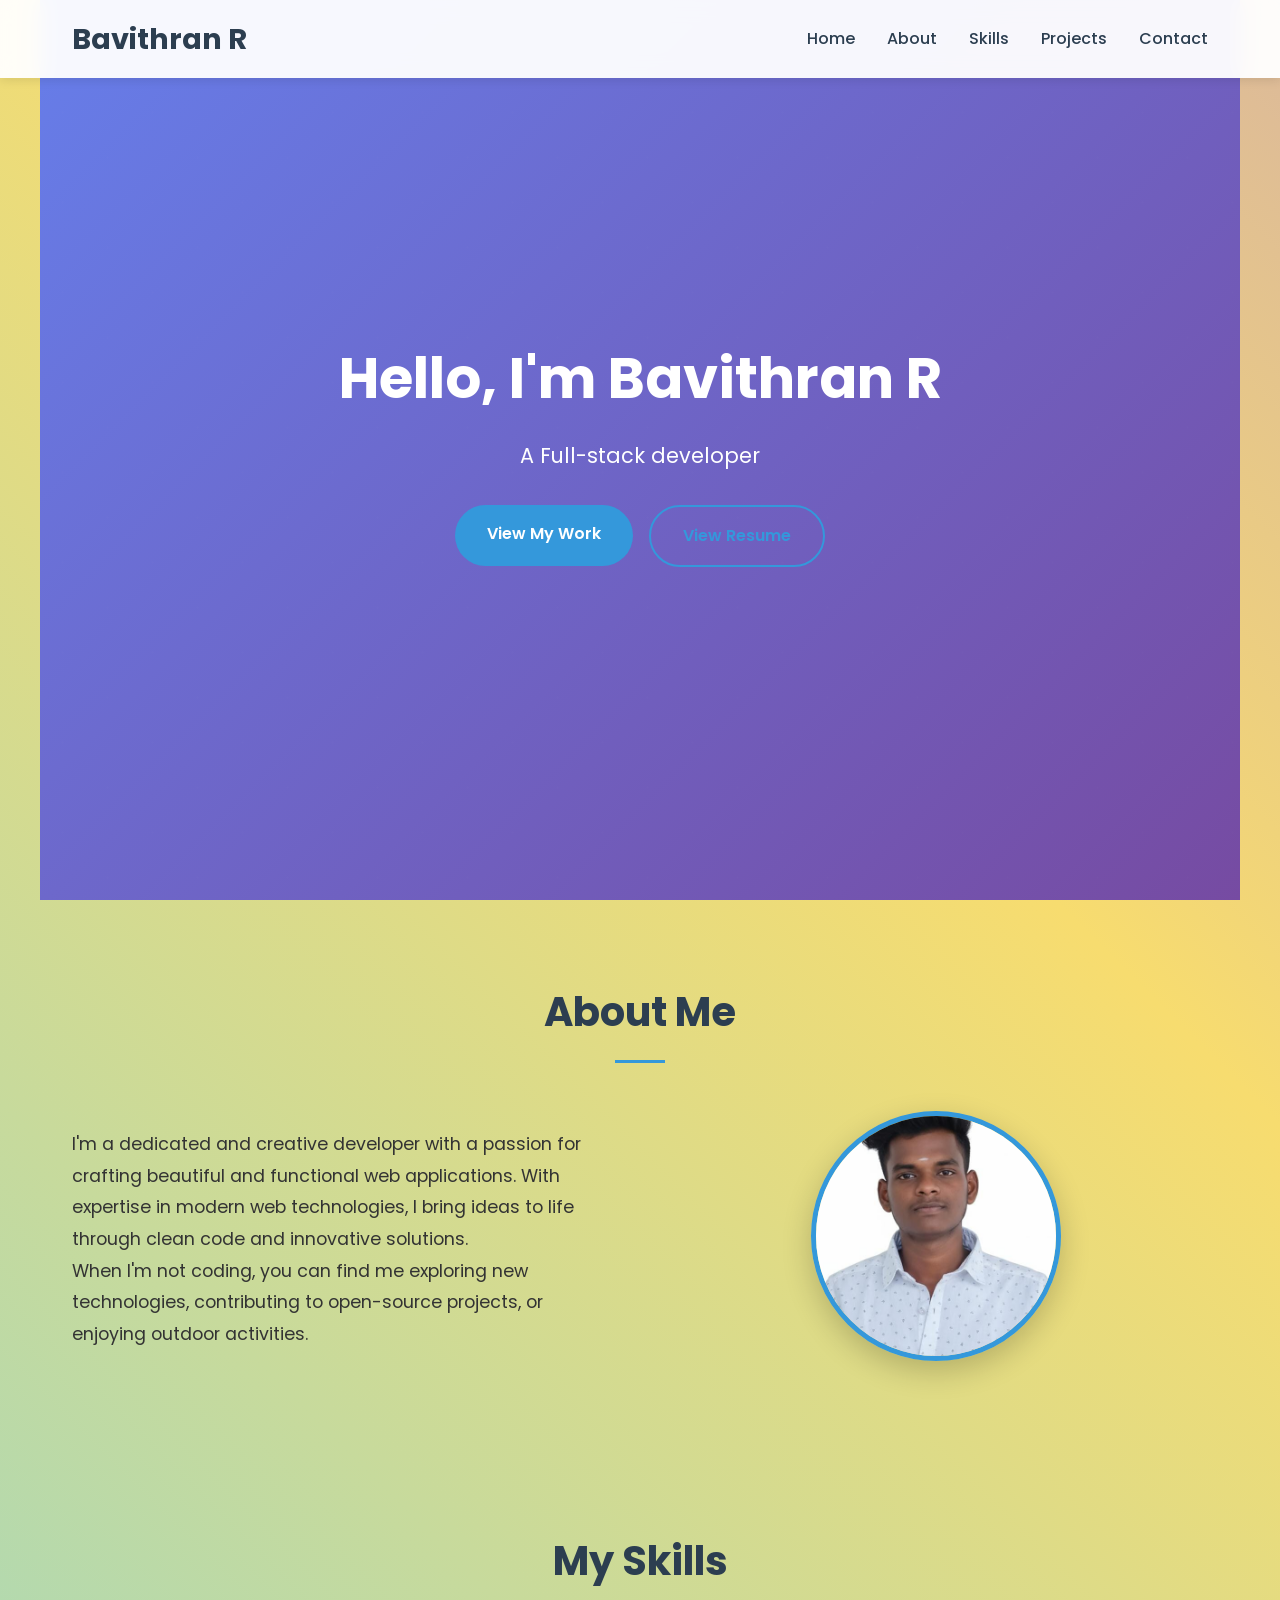
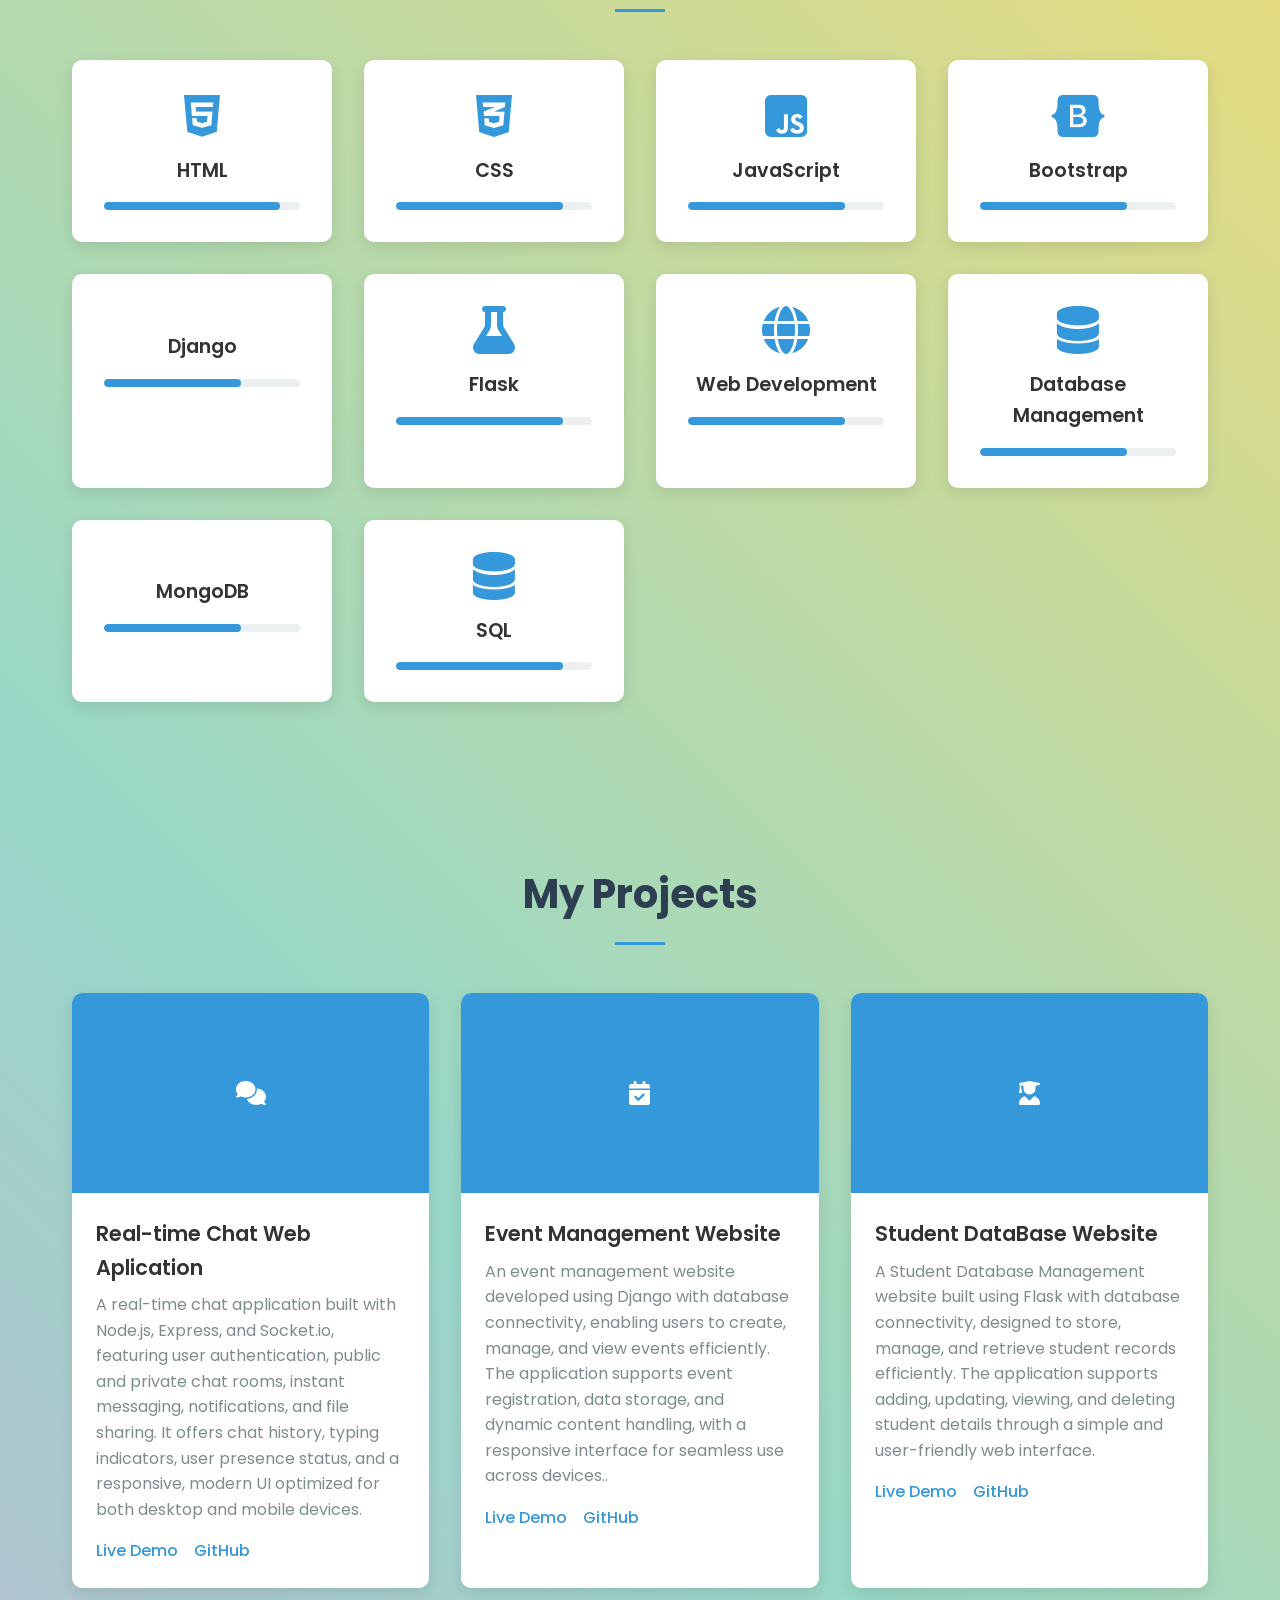
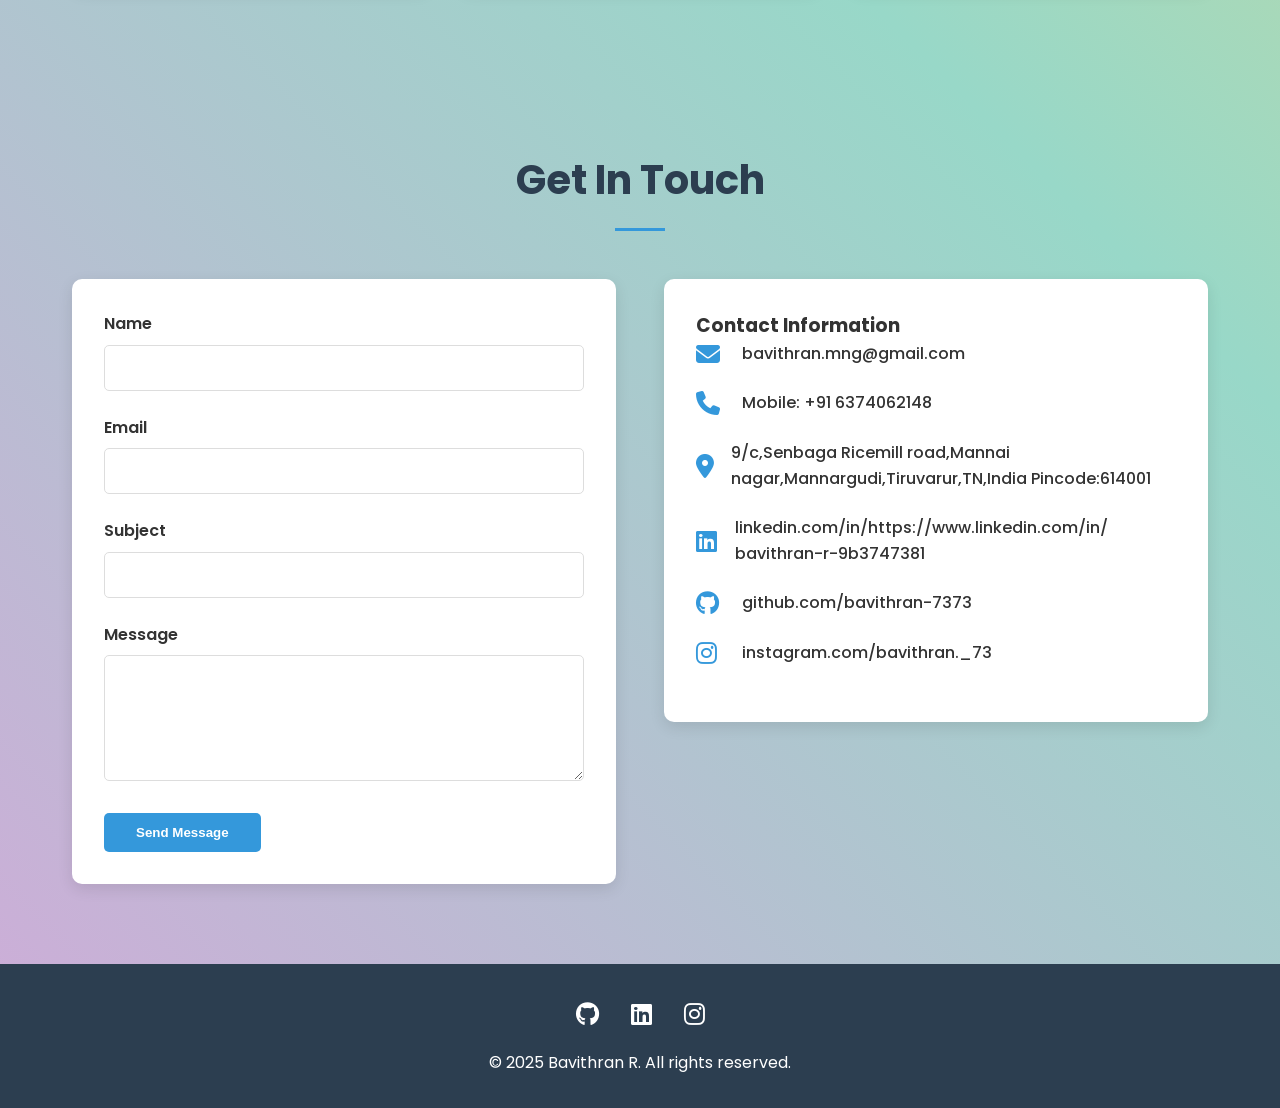
<file: index.html>
<!DOCTYPE html>
<html lang="en">
<head>
    <meta charset="UTF-8">
    <meta name="viewport" content="width=device-width, initial-scale=1.0">
    <title>Bavithran - Personal Portfolio</title>
    <link rel="stylesheet" href="style.css">
    <link href="https://fonts.googleapis.com/css2?family=Poppins:wght@300;400;500;600;700&display=swap" rel="stylesheet">
    <link rel="stylesheet" href="https://cdnjs.cloudflare.com/ajax/libs/font-awesome/6.4.0/css/all.min.css">
</head>
<body>
    <div class="background-animation">
        <div class="particle particle-1"></div>
        <div class="particle particle-2"></div>
        <div class="particle particle-3"></div>
        <div class="particle particle-4"></div>
        <div class="particle particle-5"></div>
        <div class="particle particle-6"></div>
        <div class="particle particle-7"></div>
        <div class="particle particle-8"></div>
        <div class="particle particle-9"></div>
        <div class="particle particle-10"></div>
    </div>
    <header>
        <nav>
            <div class="logo">Bavithran R</div>
            <ul class="nav-links">
                <li><a href="#home">Home</a></li>
                <li><a href="#about">About</a></li>
                <li><a href="#skills">Skills</a></li>
                <li><a href="#projects">Projects</a></li>
                <li><a href="#contact">Contact</a></li>
            </ul>
        </nav>
    </header>

    <section id="home" class="hero">
        <div class="hero-content">
            <h1>Hello, I'm <span class="highlight">Bavithran R</span></h1>
            <p>A Full-stack developer creating amazing Websites.</p>
            <div class="hero-buttons">
                <a href="#projects" class="cta-button">View My Work</a>
                <a href="docs/Bavithran R. Resume .pdf" class="cta-button secondary" target="_blank">View Resume</a>
            </div>
        </div>
    </section>

    <section id="about" class="fade-in">
        <h2 class="section-title">About Me</h2>
        <div class="about-content">
            <div class="about-text">
                <p>I'm a dedicated and creative developer with a passion for crafting beautiful and functional web applications. With expertise in modern web technologies, I bring ideas to life through clean code and innovative solutions.</p>
                <p>When I'm not coding, you can find me exploring new technologies, contributing to open-source projects, or enjoying outdoor activities.</p>
            </div>
            <div class="about-image">
                <img src="images/bavithran%20img.jpeg" alt="Bavithran R" class="profile-img">
            </div>
        </div>
    </section>

    <section id="skills" class="fade-in">
        <h2 class="section-title">My Skills</h2>
        <div class="skills-grid">
            <div class="skill-card">
                <i class="fab fa-html5 skill-icon"></i>
                <h3 class="skill-name">HTML</h3>
                <div class="skill-level">
                    <div class="skill-fill" style="width: 90%;"></div>
                </div>
            </div>
            <div class="skill-card">
                <i class="fab fa-css3-alt skill-icon"></i>
                <h3 class="skill-name">CSS</h3>
                <div class="skill-level">
                    <div class="skill-fill" style="width: 85%;"></div>
                </div>
            </div>
            <div class="skill-card">
                <i class="fab fa-js-square skill-icon"></i>
                <h3 class="skill-name">JavaScript</h3>
                <div class="skill-level">
                    <div class="skill-fill" style="width: 80%;"></div>
                </div>
            </div>
            <div class="skill-card">
                <i class="fab fa-bootstrap skill-icon"></i>
                <h3 class="skill-name">Bootstrap</h3>
                <div class="skill-level">
                    <div class="skill-fill" style="width: 75%;"></div>
                </div>
            </div>
            <div class="skill-card">
                <i class="fab fa-django skill-icon"></i>
                <h3 class="skill-name">Django</h3>
                <div class="skill-level">
                    <div class="skill-fill" style="width: 70%;"></div>
                </div>
            </div>
            <div class="skill-card">
                <i class="fas fa-flask skill-icon"></i>
                <h3 class="skill-name">Flask</h3>
                <div class="skill-level">
                    <div class="skill-fill" style="width: 85%;"></div>
                </div>
            </div>
            <div class="skill-card">
                <i class="fas fa-globe skill-icon"></i>
                <h3 class="skill-name">Web Development</h3>
                <div class="skill-level">
                    <div class="skill-fill" style="width: 80%;"></div>
                </div>
            </div>
            <div class="skill-card">
                <i class="fas fa-database skill-icon"></i>
                <h3 class="skill-name">Database Management</h3>
                <div class="skill-level">
                    <div class="skill-fill" style="width: 75%;"></div>
                </div>
            </div>
            <div class="skill-card">
                <i class="fab fa-mongodb skill-icon"></i>
                <h3 class="skill-name">MongoDB</h3>
                <div class="skill-level">
                    <div class="skill-fill" style="width: 70%;"></div>
                </div>
            </div>
            <div class="skill-card">
                <i class="fas fa-database skill-icon"></i>
                <h3 class="skill-name">SQL</h3>
                <div class="skill-level">
                    <div class="skill-fill" style="width: 85%;"></div>
                </div>
            </div>
        </div>
    </section>

    <section id="projects" class="fade-in">
        <h2 class="section-title">My Projects</h2>
        <div class="projects-grid">
            <div class="project-card">
                <div class="project-image">
                   <i class="fa-solid fa-comments"></i>
                </div>
                <div class="project-content">
                    <h3 class="project-title">Real-time Chat Web Aplication</h3>
                    <p class="project-description">A real-time chat application built with Node.js, Express, and Socket.io, featuring user authentication, public and private chat rooms, instant messaging, notifications, and file sharing. It offers chat history, typing indicators, user presence status, and a responsive, modern UI optimized for both desktop and mobile devices.</p>
                    <div class="project-links">
                        <a href="#" class="project-link">Live Demo</a>
                        <a href="#" class="project-link">GitHub</a>
                    </div>
                </div>
            </div>
            <div class="project-card">
                <div class="project-image">
                    <i class="fa-solid fa-calendar-check"></i>
                </div>
                <div class="project-content">
                    <h3 class="project-title">Event Management Website</h3>
                    <p class="project-description">An event management website developed using Django with database connectivity, enabling users to create, manage, and view events efficiently. The application supports event registration, data storage, and dynamic content handling, with a responsive interface for seamless use across devices..</p>
                    <div class="project-links">
                        <a href="#" class="project-link">Live Demo</a>
                        <a href="#" class="project-link">GitHub</a>
                    </div>
                </div>
            </div>
            <div class="project-card">
                <div class="project-image">
                    <i class="fa-solid fa-user-graduate"></i>
                </div>
                <div class="project-content">
                    <h3 class="project-title">Student DataBase Website</h3>
                    <p class="project-description">A Student Database Management website built using Flask with database connectivity, designed to store, manage, and retrieve student records efficiently. The application supports adding, updating, viewing, and deleting student details through a simple and user-friendly web interface.</p>
                    <div class="project-links">
                        <a href="#" class="project-link">Live Demo</a>
                        <a href="#" class="project-link">GitHub</a>
                    </div>
                </div>
            </div>
        </div>
    </section>

    <section id="contact" class="fade-in">
        <h2 class="section-title">Get In Touch</h2>
        <div class="contact-content">
            <div class="contact-form">
                <form id="contactForm" action="https://formspree.io/f/your-form-id" method="POST">
                    <div class="form-group">
                        <label for="name">Name</label>
                        <input type="text" id="name" name="name" required>
                    </div>
                    <div class="form-group">
                        <label for="email">Email</label>
                        <input type="email" id="email" name="email" required>
                    </div>
                    <div class="form-group">
                        <label for="subject">Subject</label>
                        <input type="text" id="subject" name="subject" required>
                    </div>
                    <div class="form-group">
                        <label for="message">Message</label>
                        <textarea id="message" name="message" rows="5" required></textarea>
                    </div>
                    <button type="submit" class="submit-btn">Send Message</button>
                </form>
            </div>
            <div class="contact-info">
                <h3>Contact Information</h3>
                <div class="contact-item">
                    <i class="fas fa-envelope"></i>
                    <p>bavithran.mng@gmail.com</p>
                </div>
                <div class="contact-item">
                    <i class="fas fa-phone"></i>
                    <p>Mobile: +91 6374062148</p>
                </div>
                <div class="contact-item">
                    <i class="fas fa-map-marker-alt"></i>
                    <p>9/c,Senbaga Ricemill road,Mannai nagar,Mannargudi,Tiruvarur,TN,India
                        Pincode:614001
                    </p>
                </div>
                <div class="contact-item">
                    <i class="fab fa-linkedin"></i>
                    <p>linkedin.com/in/https://www.linkedin.com/in/ bavithran-r-9b3747381</p>
                </div>
                <div class="contact-item">
                    <i class="fab fa-github"></i>
                    <p>github.com/bavithran-7373</p>
                </div>
                <div class="contact-item">
                    <i class="fab fa-instagram"></i>
                    <p>instagram.com/bavithran._73</p>
                </div>
            </div>
        </div>
    </section>

    <footer>
        <div class="social-links">
            <a href="#"><i class="fab fa-github"></i></a>
            <a href="#"><i class="fab fa-linkedin"></i></a>
            <a href="#"><i class="fab fa-instagram"></i></a>
        </div>
        <p>&copy; 2025 Bavithran R. All rights reserved.</p>
    </footer>

    <script src="script.js"></script>
</body>
</html>
</file>
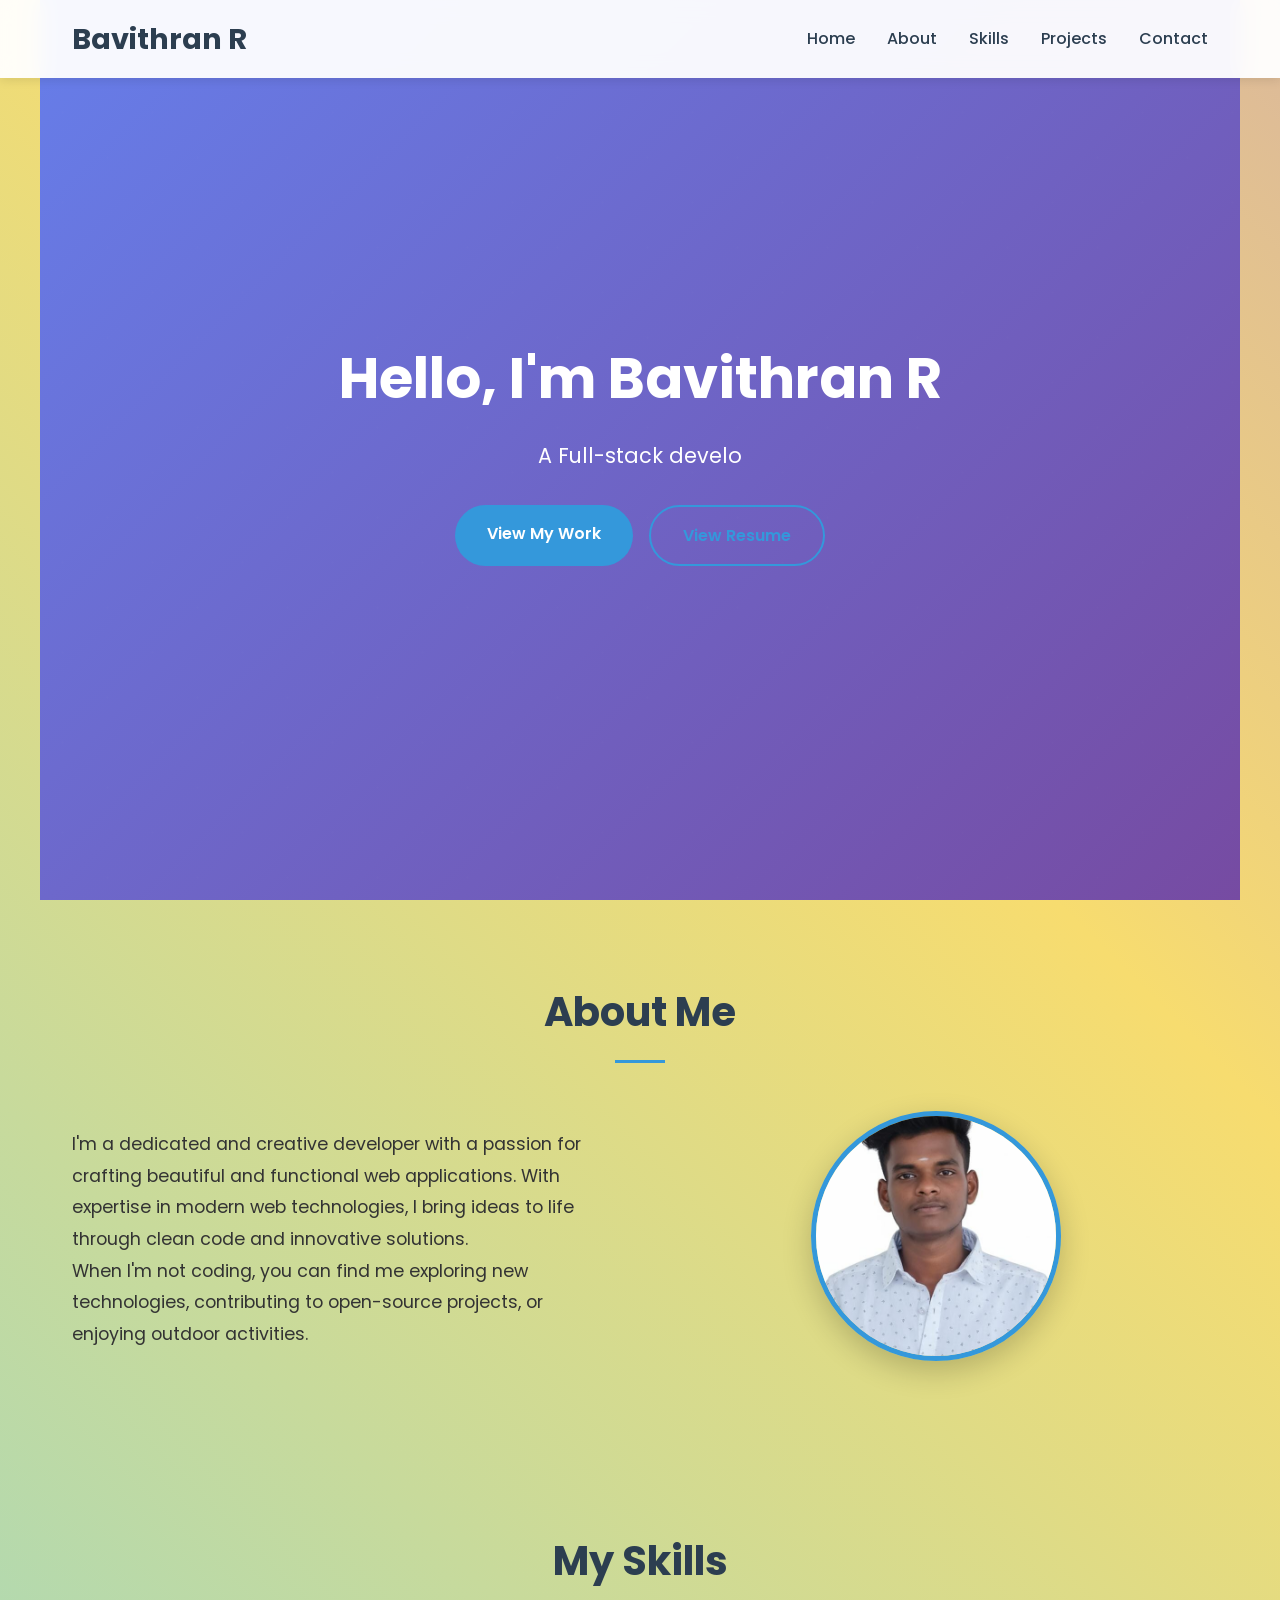
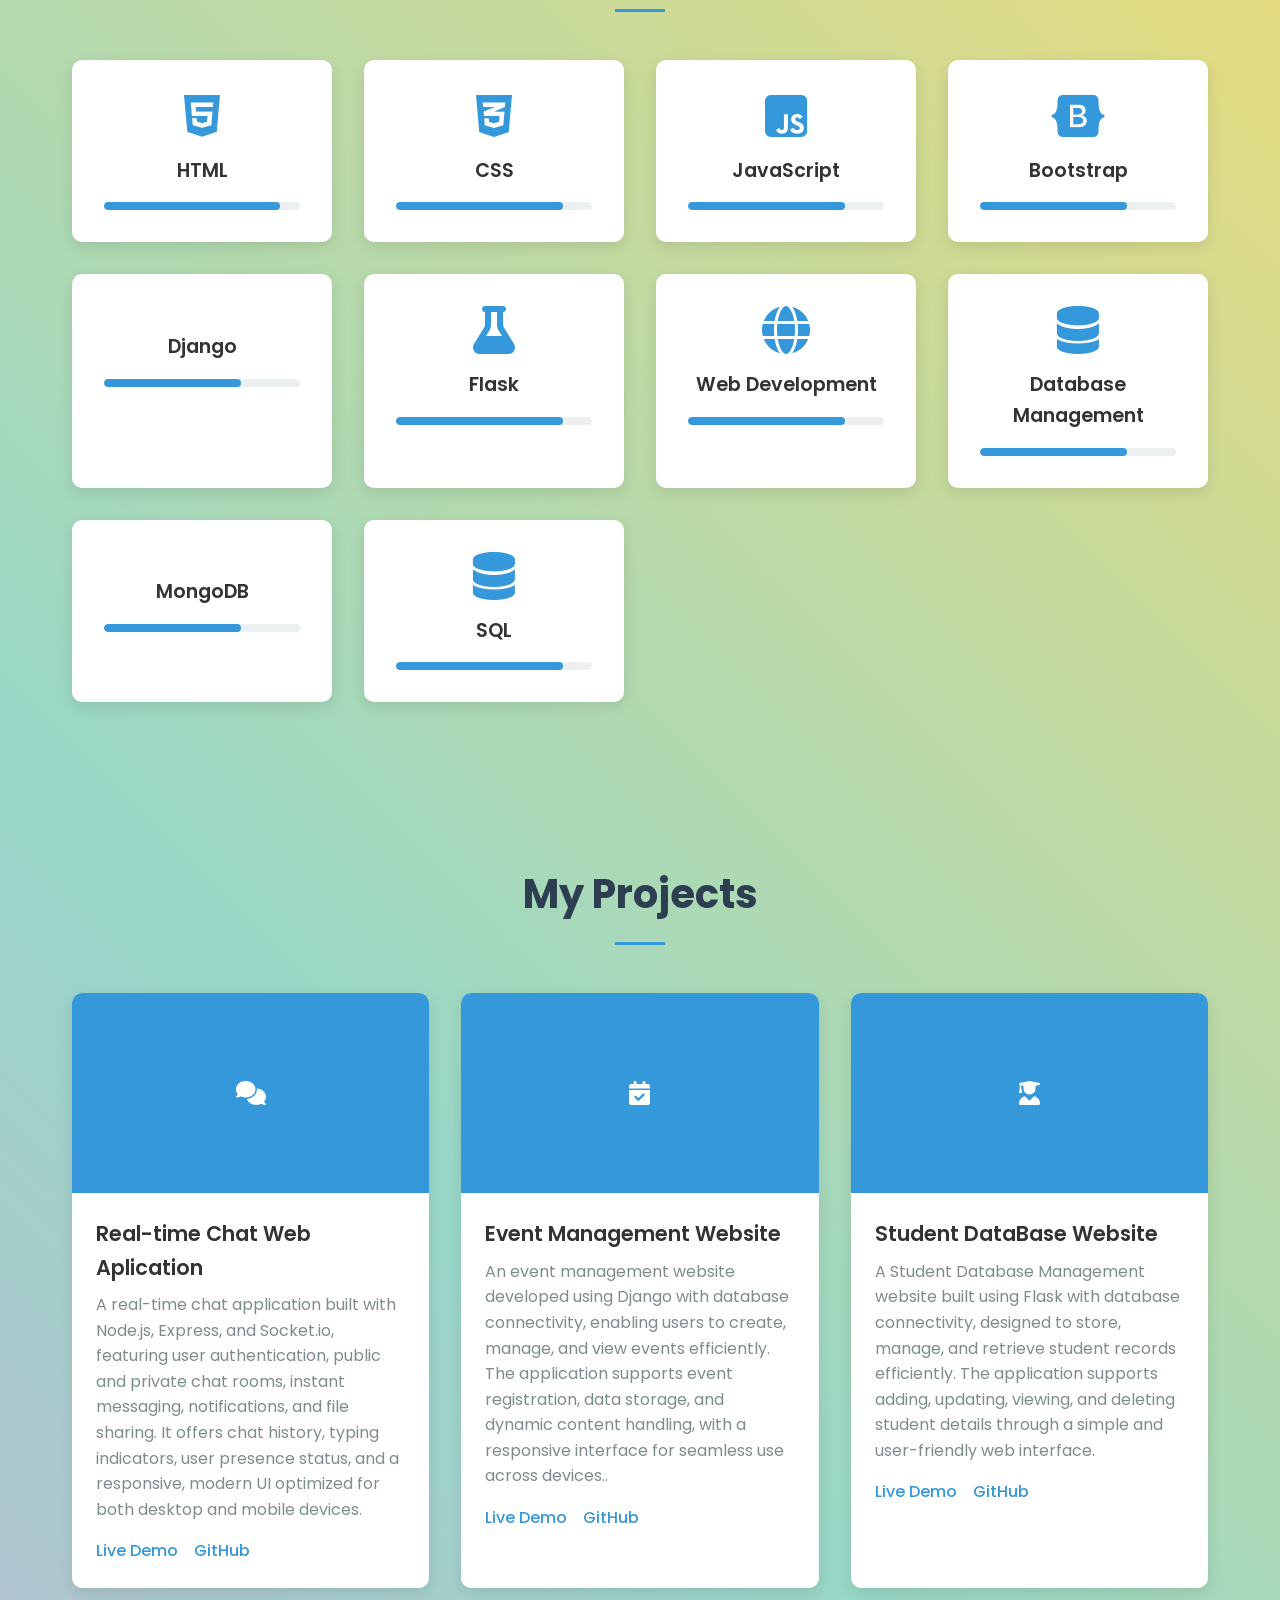
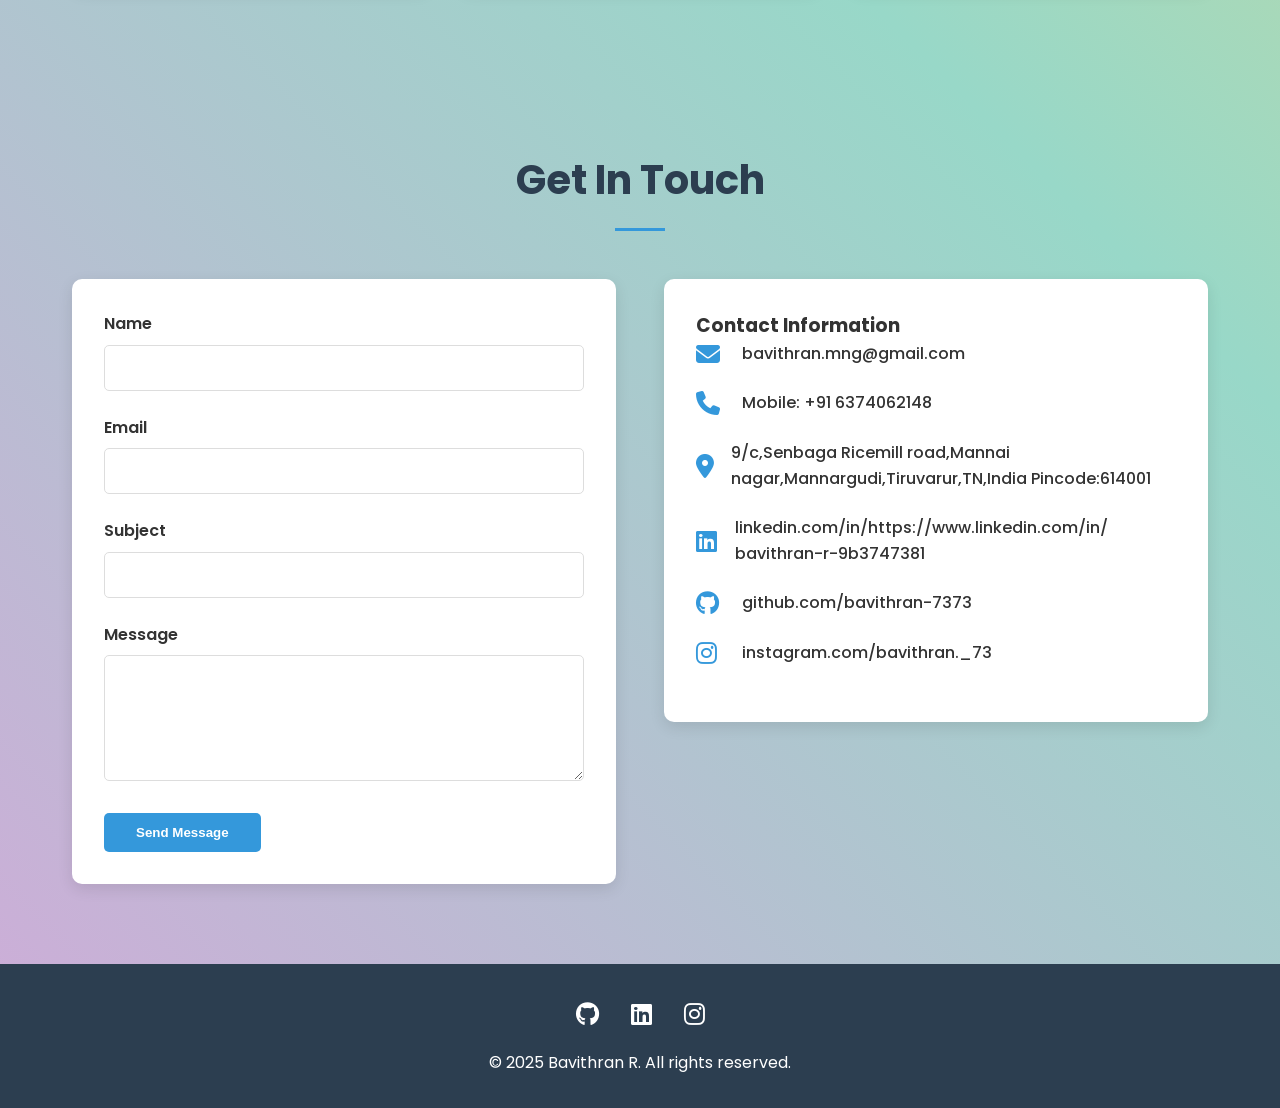
<file: portfolio/portfolio.html>
<!DOCTYPE html>
<html lang="en">
<head>
    <meta charset="UTF-8">
    <meta name="viewport" content="width=device-width, initial-scale=1.0">
    <title>Bavithran - Personal Portfolio</title>
    <link rel="stylesheet" href="portfolio.css">
    <link href="https://fonts.googleapis.com/css2?family=Poppins:wght@300;400;500;600;700&display=swap" rel="stylesheet">
    <link rel="stylesheet" href="https://cdnjs.cloudflare.com/ajax/libs/font-awesome/6.4.0/css/all.min.css">
</head>
<body>
    <div class="background-animation">
        <div class="particle particle-1"></div>
        <div class="particle particle-2"></div>
        <div class="particle particle-3"></div>
        <div class="particle particle-4"></div>
        <div class="particle particle-5"></div>
        <div class="particle particle-6"></div>
        <div class="particle particle-7"></div>
        <div class="particle particle-8"></div>
        <div class="particle particle-9"></div>
        <div class="particle particle-10"></div>
    </div>
    <header>
        <nav>
            <div class="logo">Bavithran R</div>
            <ul class="nav-links">
                <li><a href="#home">Home</a></li>
                <li><a href="#about">About</a></li>
                <li><a href="#skills">Skills</a></li>
                <li><a href="#projects">Projects</a></li>
                <li><a href="#contact">Contact</a></li>
            </ul>
        </nav>
    </header>

    <section id="home" class="hero">
        <div class="hero-content">
            <h1>Hello, I'm <span class="highlight">Bavithran R</span></h1>
            <p>A Full-stack developer creating amazing Websites.</p>
            <div class="hero-buttons">
                <a href="#projects" class="cta-button">View My Work</a>
                <a href="docs/Bavithran R. Resume .pdf" class="cta-button secondary" target="_blank">View Resume</a>
            </div>
        </div>
    </section>

    <section id="about" class="fade-in">
        <h2 class="section-title">About Me</h2>
        <div class="about-content">
            <div class="about-text">
                <p>I'm a dedicated and creative developer with a passion for crafting beautiful and functional web applications. With expertise in modern web technologies, I bring ideas to life through clean code and innovative solutions.</p>
                <p>When I'm not coding, you can find me exploring new technologies, contributing to open-source projects, or enjoying outdoor activities.</p>
            </div>
            <div class="about-image">
                <img src="images/bavithran%20img.jpeg" alt="Bavithran R" class="profile-img">
            </div>
        </div>
    </section>

    <section id="skills" class="fade-in">
        <h2 class="section-title">My Skills</h2>
        <div class="skills-grid">
            <div class="skill-card">
                <i class="fab fa-html5 skill-icon"></i>
                <h3 class="skill-name">HTML</h3>
                <div class="skill-level">
                    <div class="skill-fill" style="width: 90%;"></div>
                </div>
            </div>
            <div class="skill-card">
                <i class="fab fa-css3-alt skill-icon"></i>
                <h3 class="skill-name">CSS</h3>
                <div class="skill-level">
                    <div class="skill-fill" style="width: 85%;"></div>
                </div>
            </div>
            <div class="skill-card">
                <i class="fab fa-js-square skill-icon"></i>
                <h3 class="skill-name">JavaScript</h3>
                <div class="skill-level">
                    <div class="skill-fill" style="width: 80%;"></div>
                </div>
            </div>
            <div class="skill-card">
                <i class="fab fa-bootstrap skill-icon"></i>
                <h3 class="skill-name">Bootstrap</h3>
                <div class="skill-level">
                    <div class="skill-fill" style="width: 75%;"></div>
                </div>
            </div>
            <div class="skill-card">
                <i class="fab fa-django skill-icon"></i>
                <h3 class="skill-name">Django</h3>
                <div class="skill-level">
                    <div class="skill-fill" style="width: 70%;"></div>
                </div>
            </div>
            <div class="skill-card">
                <i class="fas fa-flask skill-icon"></i>
                <h3 class="skill-name">Flask</h3>
                <div class="skill-level">
                    <div class="skill-fill" style="width: 85%;"></div>
                </div>
            </div>
            <div class="skill-card">
                <i class="fas fa-globe skill-icon"></i>
                <h3 class="skill-name">Web Development</h3>
                <div class="skill-level">
                    <div class="skill-fill" style="width: 80%;"></div>
                </div>
            </div>
            <div class="skill-card">
                <i class="fas fa-database skill-icon"></i>
                <h3 class="skill-name">Database Management</h3>
                <div class="skill-level">
                    <div class="skill-fill" style="width: 75%;"></div>
                </div>
            </div>
            <div class="skill-card">
                <i class="fab fa-mongodb skill-icon"></i>
                <h3 class="skill-name">MongoDB</h3>
                <div class="skill-level">
                    <div class="skill-fill" style="width: 70%;"></div>
                </div>
            </div>
            <div class="skill-card">
                <i class="fas fa-database skill-icon"></i>
                <h3 class="skill-name">SQL</h3>
                <div class="skill-level">
                    <div class="skill-fill" style="width: 85%;"></div>
                </div>
            </div>
        </div>
    </section>

    <section id="projects" class="fade-in">
        <h2 class="section-title">My Projects</h2>
        <div class="projects-grid">
            <div class="project-card">
                <div class="project-image">
                   <i class="fa-solid fa-comments"></i>
                </div>
                <div class="project-content">
                    <h3 class="project-title">Real-time Chat Web Aplication</h3>
                    <p class="project-description">A real-time chat application built with Node.js, Express, and Socket.io, featuring user authentication, public and private chat rooms, instant messaging, notifications, and file sharing. It offers chat history, typing indicators, user presence status, and a responsive, modern UI optimized for both desktop and mobile devices.</p>
                    <div class="project-links">
                        <a href="#" class="project-link">Live Demo</a>
                        <a href="#" class="project-link">GitHub</a>
                    </div>
                </div>
            </div>
            <div class="project-card">
                <div class="project-image">
                    <i class="fa-solid fa-calendar-check"></i>
                </div>
                <div class="project-content">
                    <h3 class="project-title">Event Management Website</h3>
                    <p class="project-description">An event management website developed using Django with database connectivity, enabling users to create, manage, and view events efficiently. The application supports event registration, data storage, and dynamic content handling, with a responsive interface for seamless use across devices..</p>
                    <div class="project-links">
                        <a href="#" class="project-link">Live Demo</a>
                        <a href="#" class="project-link">GitHub</a>
                    </div>
                </div>
            </div>
            <div class="project-card">
                <div class="project-image">
                    <i class="fa-solid fa-user-graduate"></i>
                </div>
                <div class="project-content">
                    <h3 class="project-title">Student DataBase Website</h3>
                    <p class="project-description">A Student Database Management website built using Flask with database connectivity, designed to store, manage, and retrieve student records efficiently. The application supports adding, updating, viewing, and deleting student details through a simple and user-friendly web interface.</p>
                    <div class="project-links">
                        <a href="#" class="project-link">Live Demo</a>
                        <a href="#" class="project-link">GitHub</a>
                    </div>
                </div>
            </div>
        </div>
    </section>

    <section id="contact" class="fade-in">
        <h2 class="section-title">Get In Touch</h2>
        <div class="contact-content">
            <div class="contact-form">
                <form id="contactForm" action="https://formspree.io/f/your-form-id" method="POST">
                    <div class="form-group">
                        <label for="name">Name</label>
                        <input type="text" id="name" name="name" required>
                    </div>
                    <div class="form-group">
                        <label for="email">Email</label>
                        <input type="email" id="email" name="email" required>
                    </div>
                    <div class="form-group">
                        <label for="subject">Subject</label>
                        <input type="text" id="subject" name="subject" required>
                    </div>
                    <div class="form-group">
                        <label for="message">Message</label>
                        <textarea id="message" name="message" rows="5" required></textarea>
                    </div>
                    <button type="submit" class="submit-btn">Send Message</button>
                </form>
            </div>
            <div class="contact-info">
                <h3>Contact Information</h3>
                <div class="contact-item">
                    <i class="fas fa-envelope"></i>
                    <p>bavithran.mng@gmail.com</p>
                </div>
                <div class="contact-item">
                    <i class="fas fa-phone"></i>
                    <p>Mobile: +91 6374062148</p>
                </div>
                <div class="contact-item">
                    <i class="fas fa-map-marker-alt"></i>
                    <p>9/c,Senbaga Ricemill road,Mannai nagar,Mannargudi,Tiruvarur,TN,India
                        Pincode:614001
                    </p>
                </div>
                <div class="contact-item">
                    <i class="fab fa-linkedin"></i>
                    <p>linkedin.com/in/https://www.linkedin.com/in/ bavithran-r-9b3747381</p>
                </div>
                <div class="contact-item">
                    <i class="fab fa-github"></i>
                    <p>github.com/bavithran-7373</p>
                </div>
                <div class="contact-item">
                    <i class="fab fa-instagram"></i>
                    <p>instagram.com/bavithran._73</p>
                </div>
            </div>
        </div>
    </section>

    <footer>
        <div class="social-links">
            <a href="#"><i class="fab fa-github"></i></a>
            <a href="#"><i class="fab fa-linkedin"></i></a>
            <a href="#"><i class="fab fa-instagram"></i></a>
        </div>
        <p>&copy; 2025 Bavithran R. All rights reserved.</p>
    </footer>

    <script src="portfolio.js"></script>
</body>
</html>
</file>
<file: style.css>
* {
    margin: 0;
    padding: 0;
    box-sizing: border-box;
}

body {
    font-family: 'Poppins', sans-serif;
    line-height: 1.6;
    color: #333;
    background: linear-gradient(45deg, #ff6b6b, #4ecdc4, #45b7d1, #96ceb4, #ffeaa7, #dda0dd, #98d8c8, #f7dc6f, #bb8fce, #85c1e9);
    background-size: 400% 400%;
    animation: gradientShift 20s ease infinite;
    overflow-x: hidden;
}

.background-animation {
    position: fixed;
    top: 0;
    left: 0;
    width: 100%;
    height: 100%;
    pointer-events: none;
    z-index: -1;
}

.particle {
    position: absolute;
    border-radius: 50%;
    animation: float 20s infinite linear;
}

.particle-1 {
    width: 20px;
    height: 20px;
    top: 10%;
    left: 10%;
    background: rgba(255, 107, 107, 0.6);
    animation-duration: 25s;
    animation-delay: 0s;
}

.particle-2 {
    width: 15px;
    height: 15px;
    top: 20%;
    left: 80%;
    background: rgba(78, 205, 196, 0.6);
    animation-duration: 30s;
    animation-delay: 5s;
}

.particle-3 {
    width: 25px;
    height: 25px;
    top: 60%;
    left: 20%;
    background: rgba(69, 183, 209, 0.6);
    animation-duration: 35s;
    animation-delay: 10s;
}

.particle-4 {
    width: 18px;
    height: 18px;
    top: 40%;
    left: 70%;
    background: rgba(150, 206, 180, 0.6);
    animation-duration: 28s;
    animation-delay: 15s;
}

.particle-5 {
    width: 22px;
    height: 22px;
    top: 80%;
    left: 50%;
    background: rgba(255, 234, 167, 0.6);
    animation-duration: 32s;
    animation-delay: 20s;
}

.particle-6 {
    width: 16px;
    height: 16px;
    top: 30%;
    left: 30%;
    background: rgba(221, 160, 221, 0.6);
    animation-duration: 27s;
    animation-delay: 25s;
}

.particle-7 {
    width: 24px;
    height: 24px;
    top: 70%;
    left: 90%;
    background: rgba(152, 216, 200, 0.6);
    animation-duration: 33s;
    animation-delay: 30s;
}

.particle-8 {
    width: 19px;
    height: 19px;
    top: 50%;
    left: 10%;
    background: rgba(247, 220, 111, 0.6);
    animation-duration: 29s;
    animation-delay: 35s;
}

.particle-9 {
    width: 21px;
    height: 21px;
    top: 15%;
    left: 60%;
    background: rgba(187, 143, 206, 0.6);
    animation-duration: 31s;
    animation-delay: 40s;
}

.particle-10 {
    width: 17px;
    height: 17px;
    top: 85%;
    left: 40%;
    background: rgba(133, 193, 233, 0.6);
    animation-duration: 26s;
    animation-delay: 45s;
}

.square {
    position: absolute;
    animation: floatSquare 25s infinite linear;
}

.square-1 {
    width: 15px;
    height: 15px;
    top: 25%;
    left: 15%;
    background: rgba(255, 69, 0, 0.7);
    animation-duration: 30s;
    animation-delay: 2s;
}

.square-2 {
    width: 20px;
    height: 20px;
    top: 75%;
    left: 75%;
    background: rgba(0, 255, 127, 0.7);
    animation-duration: 35s;
    animation-delay: 7s;
}

.triangle {
    position: absolute;
    width: 0;
    height: 0;
    animation: floatTriangle 20s infinite linear;
}

.triangle-1 {
    border-left: 10px solid transparent;
    border-right: 10px solid transparent;
    border-bottom: 17px solid rgba(255, 0, 255, 0.7);
    top: 45%;
    left: 25%;
    animation-duration: 28s;
    animation-delay: 12s;
}

.triangle-2 {
    border-left: 12px solid transparent;
    border-right: 12px solid transparent;
    border-bottom: 20px solid rgba(0, 191, 255, 0.7);
    top: 65%;
    left: 55%;
    animation-duration: 32s;
    animation-delay: 17s;
}

@keyframes float {
    0% {
        transform: translateY(0px) rotate(0deg);
        opacity: 0.7;
    }
    50% {
        transform: translateY(-100vh) rotate(180deg);
        opacity: 0.3;
    }
    100% {
        transform: translateY(-200vh) rotate(360deg);
        opacity: 0.7;
    }
}

@keyframes gradientShift {
    0% {
        background-position: 0% 50%;
    }
    50% {
        background-position: 100% 50%;
    }
    100% {
        background-position: 0% 50%;
    }
}

@keyframes floatSquare {
    0% {
        transform: translateY(0px) rotate(0deg) scale(1);
        opacity: 0.8;
    }
    50% {
        transform: translateY(-120vh) rotate(90deg) scale(1.2);
        opacity: 0.4;
    }
    100% {
        transform: translateY(-240vh) rotate(180deg) scale(1);
        opacity: 0.8;
    }
}

@keyframes floatTriangle {
    0% {
        transform: translateY(0px) rotate(0deg) scale(1);
        opacity: 0.8;
    }
    50% {
        transform: translateY(-110vh) rotate(-120deg) scale(1.1);
        opacity: 0.5;
    }
    100% {
        transform: translateY(-220vh) rotate(-240deg) scale(1);
        opacity: 0.8;
    }
}


header {
    position: fixed;
    top: 0;
    width: 100%;
    background-color: rgba(255, 255, 255, 0.95);
    backdrop-filter: blur(10px);
    box-shadow: 0 2px 10px rgba(0, 0, 0, 0.1);
    z-index: 1000;
    transition: all 0.3s ease;
}

nav {
    display: flex;
    justify-content: space-between;
    align-items: center;
    padding: 1rem 2rem;
    max-width: 1200px;
    margin: 0 auto;
}

.logo {
    font-size: 1.8rem;
    font-weight: bold;
    color: #2c3e50;
}

.nav-links {
    display: flex;
    list-style: none;
}

.nav-links li {
    margin-left: 2rem;
}

.nav-links a {
    text-decoration: none;
    color: #2c3e50;
    font-weight: 500;
    transition: color 0.3s ease;
}

.nav-links a:hover {
    color: #3498db;
}


.hero {
    height: 100vh;
    display: flex;
    align-items: center;
    justify-content: center;
    background: linear-gradient(135deg, #667eea 0%, #764ba2 100%);
    color: white;
    text-align: center;
    position: relative;
    overflow: hidden;
}

.hero::before {
    content: '';
    position: absolute;
    top: 0;
    left: 0;
    right: 0;
    bottom: 0;
    background: url('data:image/svg+xml,<svg xmlns="http://www.w3.org/2000/svg" viewBox="0 0 1000 1000"><defs><pattern id="grain" width="100" height="100" patternUnits="userSpaceOnUse"><circle cx="25" cy="25" r="1" fill="rgba(255,255,255,0.1)"/><circle cx="75" cy="75" r="1" fill="rgba(255,255,255,0.1)"/></pattern></defs><rect width="100%" height="100%" fill="url(%23grain)"/></svg>');
    opacity: 0.1;
}

.hero-content {
    z-index: 1;
    max-width: 800px;
    padding: 0 2rem;
}

.hero h1 {
    font-size: 3.5rem;
    margin-bottom: 1rem;
    animation: fadeInUp 1s ease-out;
}

.hero p {
    font-size: 1.3rem;
    margin-bottom: 2rem;
    opacity: 0.9;
    animation: fadeInUp 1s ease-out 0.2s both;
}

.hero-buttons {
    display: flex;
    gap: 1rem;
    justify-content: center;
    flex-wrap: wrap;
}

.cta-button {
    display: inline-block;
    background-color: #3498db;
    color: white;
    padding: 1rem 2rem;
    text-decoration: none;
    border-radius: 50px;
    font-weight: 600;
    transition: all 0.3s ease;
    animation: fadeInUp 1s ease-out 0.4s both;
}

.cta-button:hover {
    background-color: #2980b9;
    transform: translateY(-3px);
    box-shadow: 0 10px 20px rgba(52, 152, 219, 0.3);
}

.cta-button.secondary {
    background-color: transparent;
    border: 2px solid #3498db;
    color: #3498db;
}

.cta-button.secondary:hover {
    background-color: #3498db;
    color: white;
}


section {
    padding: 5rem 2rem;
    max-width: 1200px;
    margin: 0 auto;
}

.section-title {
    text-align: center;
    font-size: 2.5rem;
    margin-bottom: 3rem;
    color: #2c3e50;
    position: relative;
}

.section-title::after {
    content: '';
    display: block;
    width: 50px;
    height: 3px;
    background-color: #3498db;
    margin: 1rem auto;
}


.about-content {
    display: grid;
    grid-template-columns: 1fr 1fr;
    gap: 3rem;
    align-items: center;
}

.about-text {
    font-size: 1.1rem;
    line-height: 1.8;
}

.about-image {
    text-align: center;
}

.profile-img {
    width: 250px;
    height: 250px;
    border-radius: 50%;
    object-fit: cover;
    border: 5px solid #3498db;
    box-shadow: 0 10px 30px rgba(0, 0, 0, 0.2);
    
}


.skills-grid {
    display: grid;
    grid-template-columns: repeat(auto-fit, minmax(250px, 1fr));
    gap: 2rem;
}

.skill-card {
    background-color: white;
    padding: 2rem;
    border-radius: 10px;
    box-shadow: 0 5px 15px rgba(0, 0, 0, 0.1);
    text-align: center;
    transition: transform 0.3s ease, box-shadow 0.3s ease;
}

.skill-card:hover {
    transform: translateY(-5px);
    box-shadow: 0 10px 25px rgba(0, 0, 0, 0.15);
}

.skill-icon {
    font-size: 3rem;
    color: #3498db;
    margin-bottom: 1rem;
}

.skill-name {
    font-size: 1.2rem;
    font-weight: 600;
    margin-bottom: 0.5rem;
}

.skill-level {
    background-color: #ecf0f1;
    height: 8px;
    border-radius: 4px;
    overflow: hidden;
    margin-top: 1rem;
}

.skill-fill {
    height: 100%;
    background-color: #3498db;
    border-radius: 4px;
    transition: width 1s ease;
}


.projects-grid {
    display: grid;
    grid-template-columns: repeat(auto-fit, minmax(300px, 1fr));
    gap: 2rem;
}

.project-card {
    background-color: white;
    border-radius: 10px;
    overflow: hidden;
    box-shadow: 0 5px 15px rgba(0, 0, 0, 0.1);
    transition: transform 0.3s ease, box-shadow 0.3s ease;
}

.project-card:hover {
    transform: translateY(-5px);
    box-shadow: 0 10px 25px rgba(0, 0, 0, 0.15);
}

.project-image {
    height: 200px;
    background-color: #3498db;
    display: flex;
    align-items: center;
    justify-content: center;
    color: white;
    font-size: 1.5rem;
    font-weight: bold;
}

.project-content {
    padding: 1.5rem;
}

.project-title {
    font-size: 1.3rem;
    font-weight: 600;
    margin-bottom: 0.5rem;
}

.project-description {
    color: #7f8c8d;
    margin-bottom: 1rem;
}

.project-links {
    display: flex;
    gap: 1rem;
}

.project-link {
    text-decoration: none;
    color: #3498db;
    font-weight: 500;
    transition: color 0.3s ease;
}

.project-link:hover {
    color: #2980b9;
}


.contact-content {
    display: grid;
    grid-template-columns: 1fr 1fr;
    gap: 3rem;
    align-items: start;
}

.contact-form {
    background-color: white;
    padding: 2rem;
    border-radius: 10px;
    box-shadow: 0 5px 15px rgba(0, 0, 0, 0.1);
}

.form-group {
    margin-bottom: 1.5rem;
}

.form-group label {
    display: block;
    margin-bottom: 0.5rem;
    font-weight: 600;
}

.form-group input,
.form-group textarea {
    width: 100%;
    padding: 0.75rem;
    border: 1px solid #ddd;
    border-radius: 5px;
    font-family: inherit;
    transition: border-color 0.3s ease;
}

.form-group input:focus,
.form-group textarea:focus {
    outline: none;
    border-color: #3498db;
}

.submit-btn {
    background-color: #3498db;
    color: white;
    border: none;
    padding: 0.75rem 2rem;
    border-radius: 5px;
    cursor: pointer;
    font-weight: 600;
    transition: background-color 0.3s ease;
}

.submit-btn:hover {
    background-color: #2980b9;
}

.contact-info {
    background-color: white;
    padding: 2rem;
    border-radius: 10px;
    box-shadow: 0 5px 15px rgba(0, 0, 0, 0.1);
}

.contact-item {
    display: flex;
    align-items: center;
    margin-bottom: 1.5rem;
}

.contact-item i {
    font-size: 1.5rem;
    color: #3498db;
    margin-right: 1rem;
    width: 30px;
}

.contact-item p {
    margin: 0;
    font-weight: 500;
}


footer {
    background-color: #2c3e50;
    color: white;
    text-align: center;
    padding: 2rem;
}

.social-links {
    display: flex;
    justify-content: center;
    gap: 2rem;
    margin-bottom: 1rem;
}

.social-links a {
    color: white;
    font-size: 1.5rem;
    transition: color 0.3s ease;
}

.social-links a:hover {
    color: #3498db;
}


@keyframes fadeInUp {
    from {
        opacity: 0;
        transform: translateY(30px);
    }
    to {
        opacity: 1;
        transform: translateY(0);
    }
}

@media (max-width: 768px) {
    .hero h1 {
        font-size: 2.5rem;
    }

    .hero p {
        font-size: 1.1rem;
    }

    .about-content,
    .contact-content {
        grid-template-columns: 1fr;
        gap: 2rem;
    }

    .nav-links {
        display: none;
    }

    .section-title {
        font-size: 2rem;
    }

    .skills-grid,
    .projects-grid {
        grid-template-columns: 1fr;
    }
}

@media (max-width: 480px) {
    nav {
        padding: 1rem;
    }

    .hero {
        padding: 2rem 1rem;
    }

    section {
        padding: 3rem 1rem;
    }
}


.fade-in {
    opacity: 0;
    transform: translateY(30px);
    transition: opacity 0.6s ease, transform 0.6s ease;
}

.fade-in.animate {
    opacity: 1;
    transform: translateY(0);
}
</file>
<file: portfolio/portfolio.css>
* {
    margin: 0;
    padding: 0;
    box-sizing: border-box;
}

body {
    font-family: 'Poppins', sans-serif;
    line-height: 1.6;
    color: #333;
    background: linear-gradient(45deg, #ff6b6b, #4ecdc4, #45b7d1, #96ceb4, #ffeaa7, #dda0dd, #98d8c8, #f7dc6f, #bb8fce, #85c1e9);
    background-size: 400% 400%;
    animation: gradientShift 20s ease infinite;
    overflow-x: hidden;
}

.background-animation {
    position: fixed;
    top: 0;
    left: 0;
    width: 100%;
    height: 100%;
    pointer-events: none;
    z-index: -1;
}

.particle {
    position: absolute;
    border-radius: 50%;
    animation: float 20s infinite linear;
}

.particle-1 {
    width: 20px;
    height: 20px;
    top: 10%;
    left: 10%;
    background: rgba(255, 107, 107, 0.6);
    animation-duration: 25s;
    animation-delay: 0s;
}

.particle-2 {
    width: 15px;
    height: 15px;
    top: 20%;
    left: 80%;
    background: rgba(78, 205, 196, 0.6);
    animation-duration: 30s;
    animation-delay: 5s;
}

.particle-3 {
    width: 25px;
    height: 25px;
    top: 60%;
    left: 20%;
    background: rgba(69, 183, 209, 0.6);
    animation-duration: 35s;
    animation-delay: 10s;
}

.particle-4 {
    width: 18px;
    height: 18px;
    top: 40%;
    left: 70%;
    background: rgba(150, 206, 180, 0.6);
    animation-duration: 28s;
    animation-delay: 15s;
}

.particle-5 {
    width: 22px;
    height: 22px;
    top: 80%;
    left: 50%;
    background: rgba(255, 234, 167, 0.6);
    animation-duration: 32s;
    animation-delay: 20s;
}

.particle-6 {
    width: 16px;
    height: 16px;
    top: 30%;
    left: 30%;
    background: rgba(221, 160, 221, 0.6);
    animation-duration: 27s;
    animation-delay: 25s;
}

.particle-7 {
    width: 24px;
    height: 24px;
    top: 70%;
    left: 90%;
    background: rgba(152, 216, 200, 0.6);
    animation-duration: 33s;
    animation-delay: 30s;
}

.particle-8 {
    width: 19px;
    height: 19px;
    top: 50%;
    left: 10%;
    background: rgba(247, 220, 111, 0.6);
    animation-duration: 29s;
    animation-delay: 35s;
}

.particle-9 {
    width: 21px;
    height: 21px;
    top: 15%;
    left: 60%;
    background: rgba(187, 143, 206, 0.6);
    animation-duration: 31s;
    animation-delay: 40s;
}

.particle-10 {
    width: 17px;
    height: 17px;
    top: 85%;
    left: 40%;
    background: rgba(133, 193, 233, 0.6);
    animation-duration: 26s;
    animation-delay: 45s;
}

.square {
    position: absolute;
    animation: floatSquare 25s infinite linear;
}

.square-1 {
    width: 15px;
    height: 15px;
    top: 25%;
    left: 15%;
    background: rgba(255, 69, 0, 0.7);
    animation-duration: 30s;
    animation-delay: 2s;
}

.square-2 {
    width: 20px;
    height: 20px;
    top: 75%;
    left: 75%;
    background: rgba(0, 255, 127, 0.7);
    animation-duration: 35s;
    animation-delay: 7s;
}

.triangle {
    position: absolute;
    width: 0;
    height: 0;
    animation: floatTriangle 20s infinite linear;
}

.triangle-1 {
    border-left: 10px solid transparent;
    border-right: 10px solid transparent;
    border-bottom: 17px solid rgba(255, 0, 255, 0.7);
    top: 45%;
    left: 25%;
    animation-duration: 28s;
    animation-delay: 12s;
}

.triangle-2 {
    border-left: 12px solid transparent;
    border-right: 12px solid transparent;
    border-bottom: 20px solid rgba(0, 191, 255, 0.7);
    top: 65%;
    left: 55%;
    animation-duration: 32s;
    animation-delay: 17s;
}

@keyframes float {
    0% {
        transform: translateY(0px) rotate(0deg);
        opacity: 0.7;
    }
    50% {
        transform: translateY(-100vh) rotate(180deg);
        opacity: 0.3;
    }
    100% {
        transform: translateY(-200vh) rotate(360deg);
        opacity: 0.7;
    }
}

@keyframes gradientShift {
    0% {
        background-position: 0% 50%;
    }
    50% {
        background-position: 100% 50%;
    }
    100% {
        background-position: 0% 50%;
    }
}

@keyframes floatSquare {
    0% {
        transform: translateY(0px) rotate(0deg) scale(1);
        opacity: 0.8;
    }
    50% {
        transform: translateY(-120vh) rotate(90deg) scale(1.2);
        opacity: 0.4;
    }
    100% {
        transform: translateY(-240vh) rotate(180deg) scale(1);
        opacity: 0.8;
    }
}

@keyframes floatTriangle {
    0% {
        transform: translateY(0px) rotate(0deg) scale(1);
        opacity: 0.8;
    }
    50% {
        transform: translateY(-110vh) rotate(-120deg) scale(1.1);
        opacity: 0.5;
    }
    100% {
        transform: translateY(-220vh) rotate(-240deg) scale(1);
        opacity: 0.8;
    }
}


header {
    position: fixed;
    top: 0;
    width: 100%;
    background-color: rgba(255, 255, 255, 0.95);
    backdrop-filter: blur(10px);
    box-shadow: 0 2px 10px rgba(0, 0, 0, 0.1);
    z-index: 1000;
    transition: all 0.3s ease;
}

nav {
    display: flex;
    justify-content: space-between;
    align-items: center;
    padding: 1rem 2rem;
    max-width: 1200px;
    margin: 0 auto;
}

.logo {
    font-size: 1.8rem;
    font-weight: bold;
    color: #2c3e50;
}

.nav-links {
    display: flex;
    list-style: none;
}

.nav-links li {
    margin-left: 2rem;
}

.nav-links a {
    text-decoration: none;
    color: #2c3e50;
    font-weight: 500;
    transition: color 0.3s ease;
}

.nav-links a:hover {
    color: #3498db;
}


.hero {
    height: 100vh;
    display: flex;
    align-items: center;
    justify-content: center;
    background: linear-gradient(135deg, #667eea 0%, #764ba2 100%);
    color: white;
    text-align: center;
    position: relative;
    overflow: hidden;
}

.hero::before {
    content: '';
    position: absolute;
    top: 0;
    left: 0;
    right: 0;
    bottom: 0;
    background: url('data:image/svg+xml,<svg xmlns="http://www.w3.org/2000/svg" viewBox="0 0 1000 1000"><defs><pattern id="grain" width="100" height="100" patternUnits="userSpaceOnUse"><circle cx="25" cy="25" r="1" fill="rgba(255,255,255,0.1)"/><circle cx="75" cy="75" r="1" fill="rgba(255,255,255,0.1)"/></pattern></defs><rect width="100%" height="100%" fill="url(%23grain)"/></svg>');
    opacity: 0.1;
}

.hero-content {
    z-index: 1;
    max-width: 800px;
    padding: 0 2rem;
}

.hero h1 {
    font-size: 3.5rem;
    margin-bottom: 1rem;
    animation: fadeInUp 1s ease-out;
}

.hero p {
    font-size: 1.3rem;
    margin-bottom: 2rem;
    opacity: 0.9;
    animation: fadeInUp 1s ease-out 0.2s both;
}

.hero-buttons {
    display: flex;
    gap: 1rem;
    justify-content: center;
    flex-wrap: wrap;
}

.cta-button {
    display: inline-block;
    background-color: #3498db;
    color: white;
    padding: 1rem 2rem;
    text-decoration: none;
    border-radius: 50px;
    font-weight: 600;
    transition: all 0.3s ease;
    animation: fadeInUp 1s ease-out 0.4s both;
}

.cta-button:hover {
    background-color: #2980b9;
    transform: translateY(-3px);
    box-shadow: 0 10px 20px rgba(52, 152, 219, 0.3);
}

.cta-button.secondary {
    background-color: transparent;
    border: 2px solid #3498db;
    color: #3498db;
}

.cta-button.secondary:hover {
    background-color: #3498db;
    color: white;
}


section {
    padding: 5rem 2rem;
    max-width: 1200px;
    margin: 0 auto;
}

.section-title {
    text-align: center;
    font-size: 2.5rem;
    margin-bottom: 3rem;
    color: #2c3e50;
    position: relative;
}

.section-title::after {
    content: '';
    display: block;
    width: 50px;
    height: 3px;
    background-color: #3498db;
    margin: 1rem auto;
}


.about-content {
    display: grid;
    grid-template-columns: 1fr 1fr;
    gap: 3rem;
    align-items: center;
}

.about-text {
    font-size: 1.1rem;
    line-height: 1.8;
}

.about-image {
    text-align: center;
}

.profile-img {
    width: 250px;
    height: 250px;
    border-radius: 50%;
    object-fit: cover;
    border: 5px solid #3498db;
    box-shadow: 0 10px 30px rgba(0, 0, 0, 0.2);
    
}


.skills-grid {
    display: grid;
    grid-template-columns: repeat(auto-fit, minmax(250px, 1fr));
    gap: 2rem;
}

.skill-card {
    background-color: white;
    padding: 2rem;
    border-radius: 10px;
    box-shadow: 0 5px 15px rgba(0, 0, 0, 0.1);
    text-align: center;
    transition: transform 0.3s ease, box-shadow 0.3s ease;
}

.skill-card:hover {
    transform: translateY(-5px);
    box-shadow: 0 10px 25px rgba(0, 0, 0, 0.15);
}

.skill-icon {
    font-size: 3rem;
    color: #3498db;
    margin-bottom: 1rem;
}

.skill-name {
    font-size: 1.2rem;
    font-weight: 600;
    margin-bottom: 0.5rem;
}

.skill-level {
    background-color: #ecf0f1;
    height: 8px;
    border-radius: 4px;
    overflow: hidden;
    margin-top: 1rem;
}

.skill-fill {
    height: 100%;
    background-color: #3498db;
    border-radius: 4px;
    transition: width 1s ease;
}


.projects-grid {
    display: grid;
    grid-template-columns: repeat(auto-fit, minmax(300px, 1fr));
    gap: 2rem;
}

.project-card {
    background-color: white;
    border-radius: 10px;
    overflow: hidden;
    box-shadow: 0 5px 15px rgba(0, 0, 0, 0.1);
    transition: transform 0.3s ease, box-shadow 0.3s ease;
}

.project-card:hover {
    transform: translateY(-5px);
    box-shadow: 0 10px 25px rgba(0, 0, 0, 0.15);
}

.project-image {
    height: 200px;
    background-color: #3498db;
    display: flex;
    align-items: center;
    justify-content: center;
    color: white;
    font-size: 1.5rem;
    font-weight: bold;
}

.project-content {
    padding: 1.5rem;
}

.project-title {
    font-size: 1.3rem;
    font-weight: 600;
    margin-bottom: 0.5rem;
}

.project-description {
    color: #7f8c8d;
    margin-bottom: 1rem;
}

.project-links {
    display: flex;
    gap: 1rem;
}

.project-link {
    text-decoration: none;
    color: #3498db;
    font-weight: 500;
    transition: color 0.3s ease;
}

.project-link:hover {
    color: #2980b9;
}


.contact-content {
    display: grid;
    grid-template-columns: 1fr 1fr;
    gap: 3rem;
    align-items: start;
}

.contact-form {
    background-color: white;
    padding: 2rem;
    border-radius: 10px;
    box-shadow: 0 5px 15px rgba(0, 0, 0, 0.1);
}

.form-group {
    margin-bottom: 1.5rem;
}

.form-group label {
    display: block;
    margin-bottom: 0.5rem;
    font-weight: 600;
}

.form-group input,
.form-group textarea {
    width: 100%;
    padding: 0.75rem;
    border: 1px solid #ddd;
    border-radius: 5px;
    font-family: inherit;
    transition: border-color 0.3s ease;
}

.form-group input:focus,
.form-group textarea:focus {
    outline: none;
    border-color: #3498db;
}

.submit-btn {
    background-color: #3498db;
    color: white;
    border: none;
    padding: 0.75rem 2rem;
    border-radius: 5px;
    cursor: pointer;
    font-weight: 600;
    transition: background-color 0.3s ease;
}

.submit-btn:hover {
    background-color: #2980b9;
}

.contact-info {
    background-color: white;
    padding: 2rem;
    border-radius: 10px;
    box-shadow: 0 5px 15px rgba(0, 0, 0, 0.1);
}

.contact-item {
    display: flex;
    align-items: center;
    margin-bottom: 1.5rem;
}

.contact-item i {
    font-size: 1.5rem;
    color: #3498db;
    margin-right: 1rem;
    width: 30px;
}

.contact-item p {
    margin: 0;
    font-weight: 500;
}


footer {
    background-color: #2c3e50;
    color: white;
    text-align: center;
    padding: 2rem;
}

.social-links {
    display: flex;
    justify-content: center;
    gap: 2rem;
    margin-bottom: 1rem;
}

.social-links a {
    color: white;
    font-size: 1.5rem;
    transition: color 0.3s ease;
}

.social-links a:hover {
    color: #3498db;
}


@keyframes fadeInUp {
    from {
        opacity: 0;
        transform: translateY(30px);
    }
    to {
        opacity: 1;
        transform: translateY(0);
    }
}

@media (max-width: 768px) {
    .hero h1 {
        font-size: 2.5rem;
    }

    .hero p {
        font-size: 1.1rem;
    }

    .about-content,
    .contact-content {
        grid-template-columns: 1fr;
        gap: 2rem;
    }

    .nav-links {
        display: none;
    }

    .section-title {
        font-size: 2rem;
    }

    .skills-grid,
    .projects-grid {
        grid-template-columns: 1fr;
    }
}

@media (max-width: 480px) {
    nav {
        padding: 1rem;
    }

    .hero {
        padding: 2rem 1rem;
    }

    section {
        padding: 3rem 1rem;
    }
}


.fade-in {
    opacity: 0;
    transform: translateY(30px);
    transition: opacity 0.6s ease, transform 0.6s ease;
}

.fade-in.animate {
    opacity: 1;
    transform: translateY(0);
}
</file>
